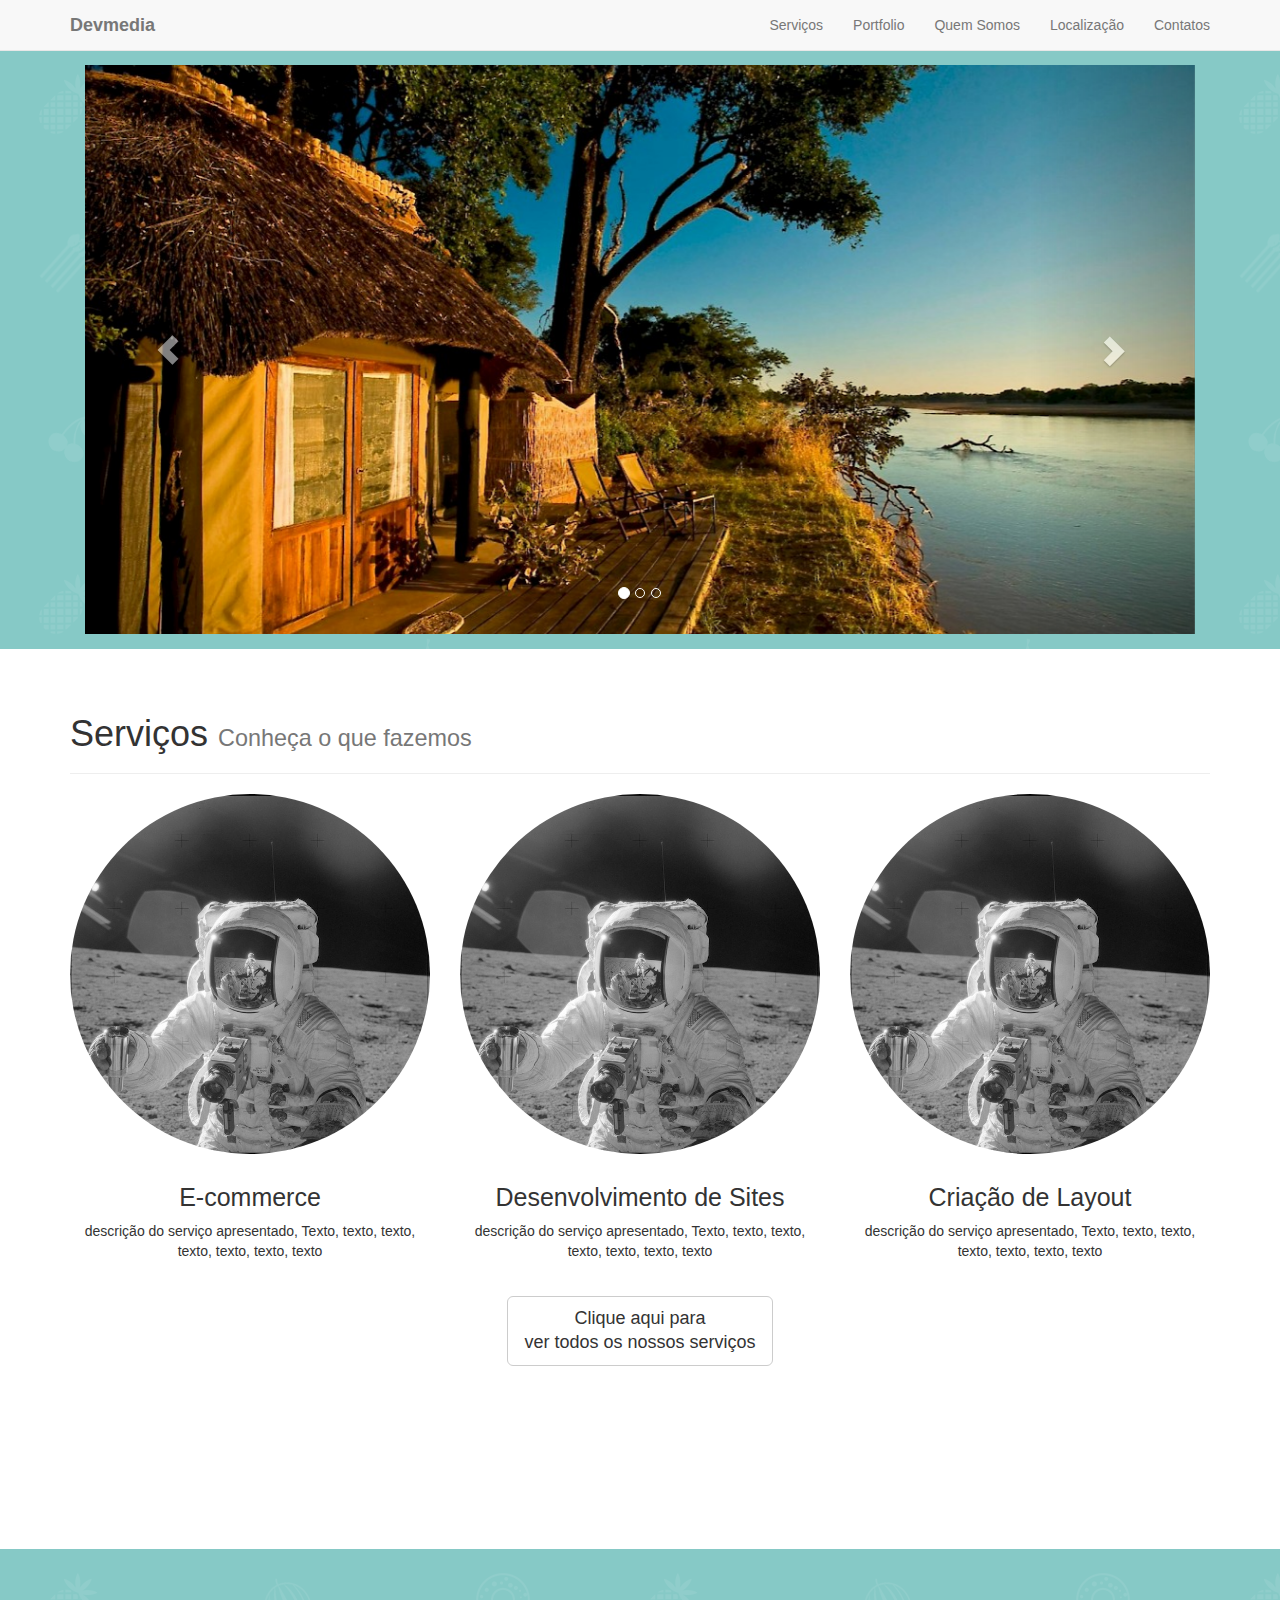
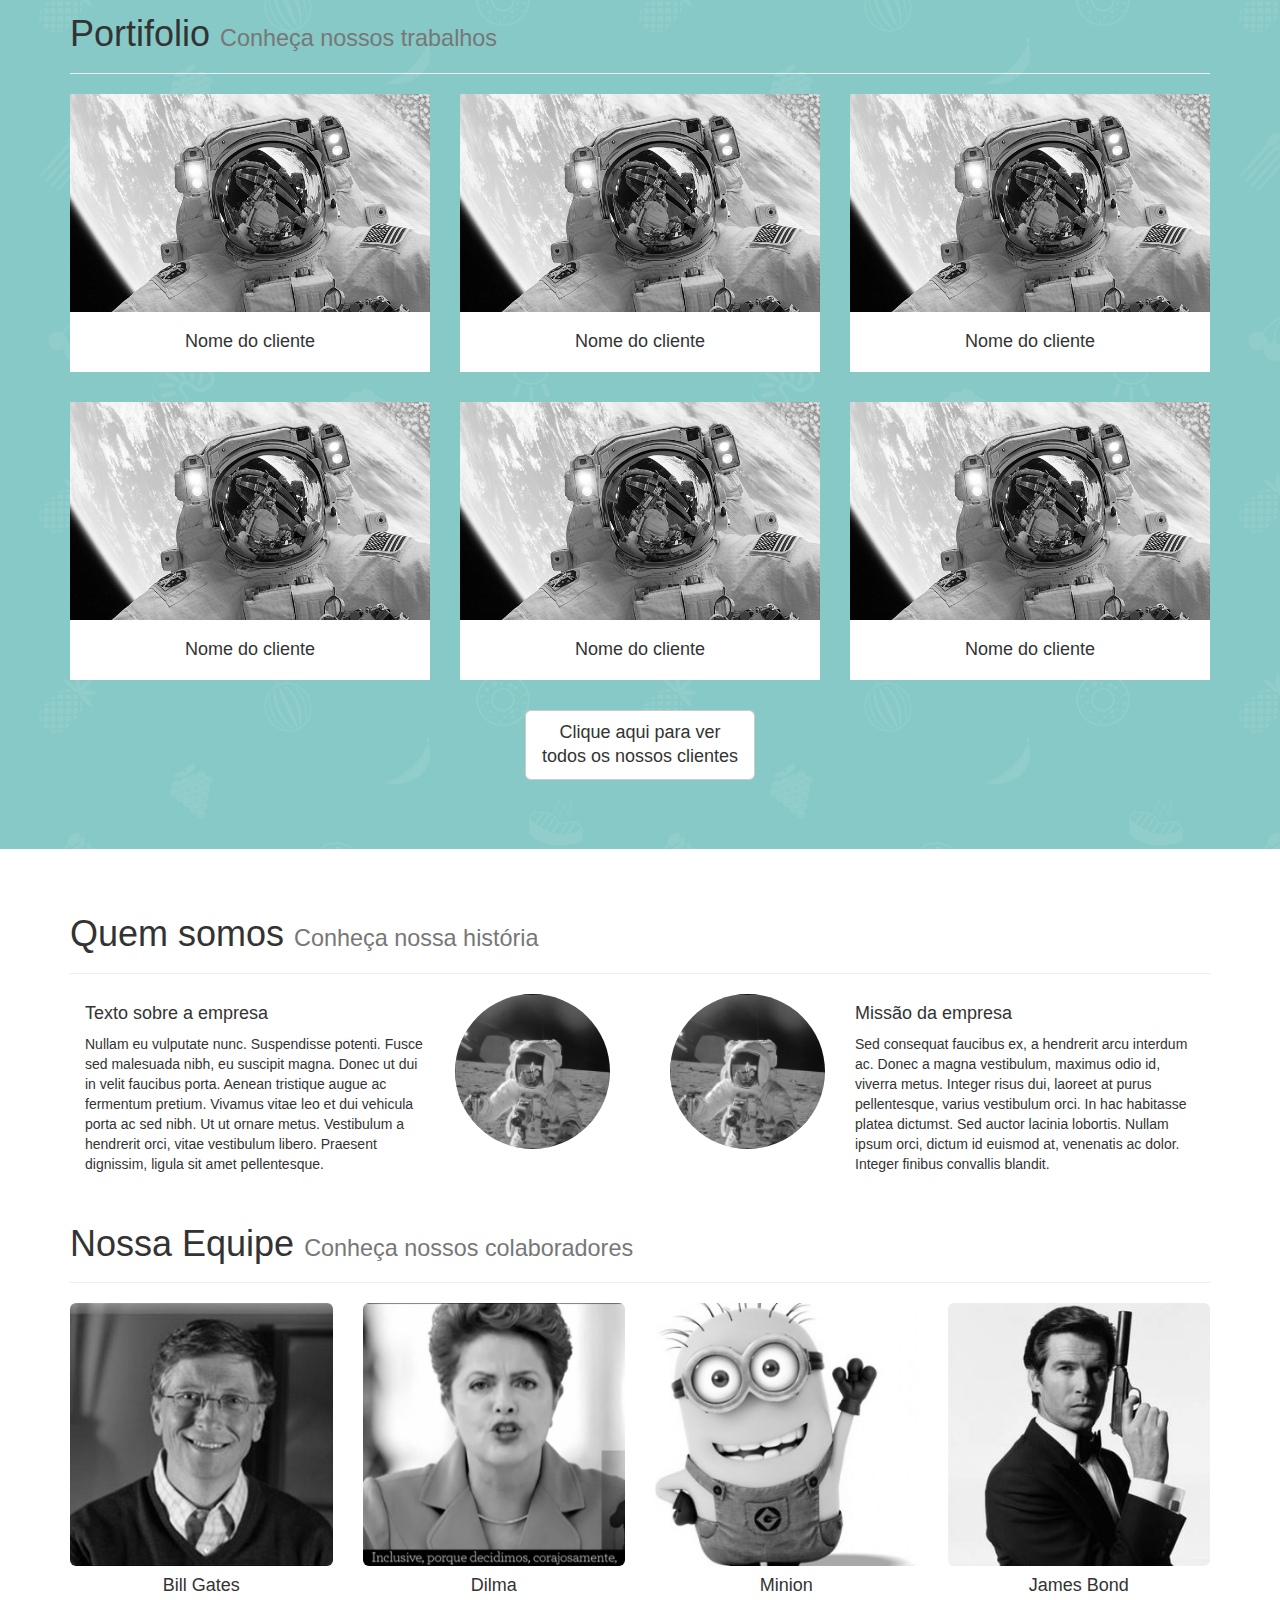
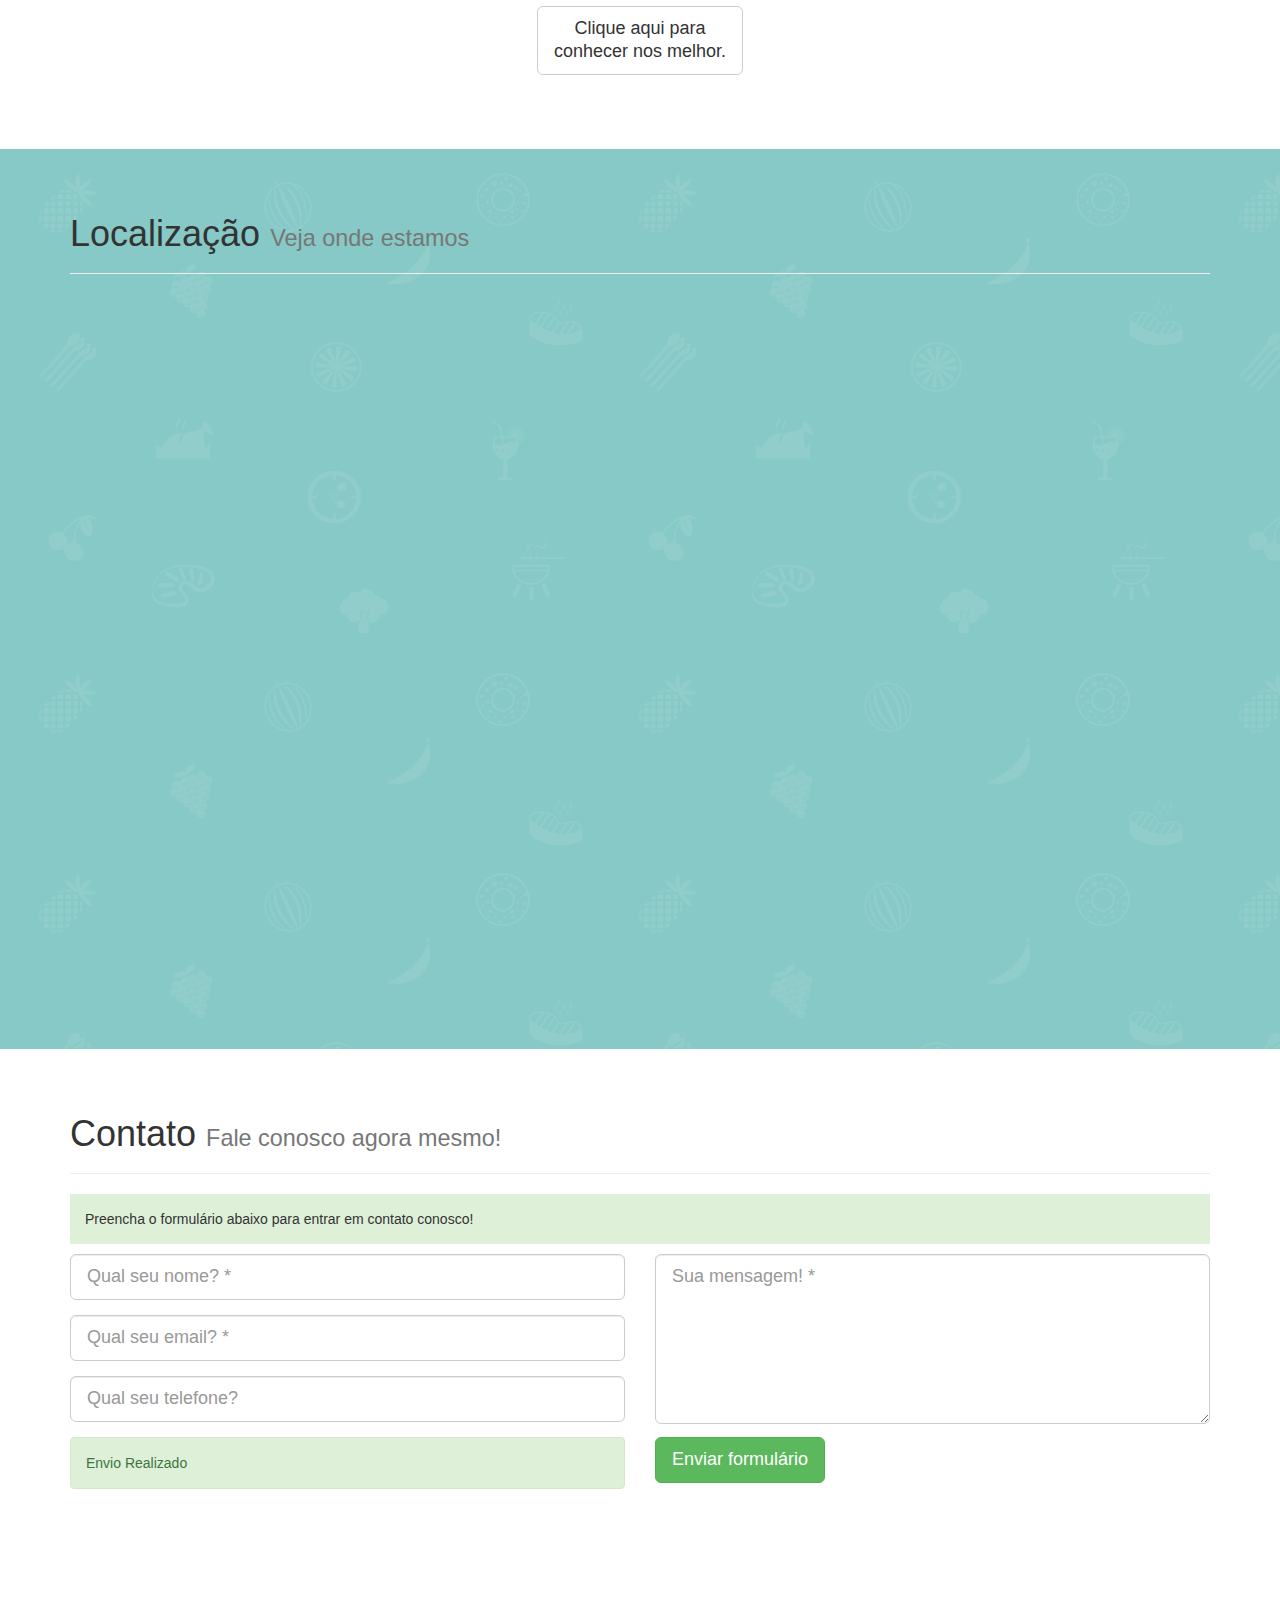
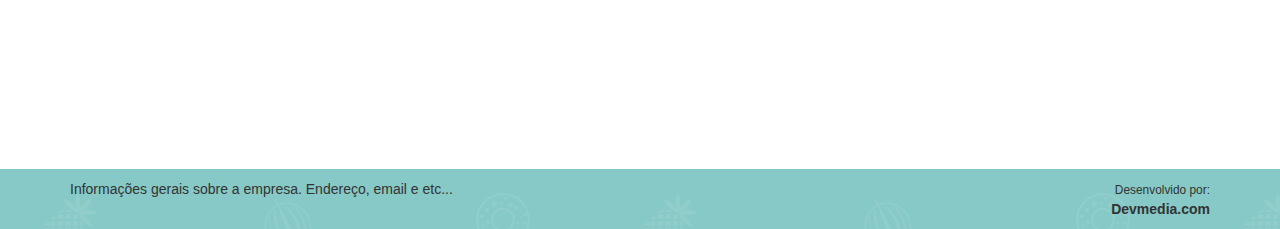
<file: index.html>
<!DOCTYPE html>
<html lang="pt-br">
  <head>
    <meta charset="utf-8">
    <meta http-equiv="X-UA-Compatible" content="IE=edge">
    <meta name="viewport" content="width=device-width, initial-scale=1">
    <title>Devmedia - Projeto Prático</title>
      
    <link href='http://fonts.googleapis.com/css?family=Lato:300,400,700' rel='stylesheet' type='text/css'>  
    <link href="css/bootstrap.min.css" rel="stylesheet">
    <link href="css/estilo.css" rel="stylesheet">
      
    <!--[if lt IE 9]>
      <script src="https://oss.maxcdn.com/html5shiv/3.7.2/html5shiv.min.js"></script>
      <script src="https://oss.maxcdn.com/respond/1.4.2/respond.min.js"></script>
    <![endif]-->
      
  </head>
  <body data-spy="scroll" data-target=".menu-navegacao" data-offset="80">
      <!-- Menu da aplicação -->
      <nav class="navbar navbar-default navbar-fixed-top">
          <div class="container">
              <div class="navbar-header">
                  <button type="button" class="navbar-toggle" data-toggle="collapse" data-target="#menu-navegacao">
                      <span class="icon-bar"></span>
                      <span class="icon-bar"></span>
                      <span class="icon-bar"></span>
                  </button>
                  <a class="navbar-brand" href="#page-top">Devmedia</a>
              </div>
              
              
              <div class="collapse navbar-collapse menu-navegacao" id="menu-navegacao">
                    <ul class="nav navbar-nav navbar-right">
                        <li><a href="#page-top"></a></li>
                        <li>
                            <a class="" href="#servicos">Serviços</a>
                        </li>
                        <li>
                            <a class="" href="#portfolio">Portfolio</a>
                        </li>
                        <li>
                            <a class="" href="#quemsomos">Quem Somos</a>
                        </li>
                        <li>
                            <a class="" href="#localizacao">Localização</a>
                        </li>
                        <li>
                            <a class="" href="#contato">Contatos</a>
                        </li>
                    </ul>
              </div>
          </div>
      </nav>
      <!-- // Menu da aplicação -->
      
      <!-- slider da aplicação -->
      <div class="divslider">
          <div class="container">
                  <div class="col-xs-12">
                      <div id="sliderprincipal" class="carousel slide" data-ride="carousel">
                          
                          <ol class="carousel-indicators">
                              <li data-target="#sliderprincipal" data-slide-to="0" class="active"></li>
                              <li data-target="#sliderprincipal" data-slide-to="1"></li>
                              <li data-target="#sliderprincipal" data-slide-to="2"></li>
                          </ol>
                          
                          <div class="carousel-inner" role="listbox">
                              <div class="item active">
                                  <img src="imgs/slider/foto1.jpg" alt="Imagem foto 1" />
                              </div>
                              <div class="item">
                                  <img src="imgs/slider/foto2.jpg" alt="Imagem foto 2" />
                              </div>
                              <div class="item">
                                  <img src="imgs/slider/foto3.jpg" alt="Imagem foto 3" />
                              </div>
                          </div>
                          
                          <a class="left carousel-control" href="#sliderprincipal" role="button" data-slide="prev">
                                <span class="glyphicon glyphicon-chevron-left"></span>
                              <span class="sr-only">Anterior</span>
                          </a>
                          <a class="right carousel-control" href="#sliderprincipal" role="button" data-slide="next">
                                <span class="glyphicon glyphicon-chevron-right"></span>
                              <span class="sr-only">Próximo</span>
                          </a>
                      </div>
                   </div> 
            </div>  
      </div>
      
      <!-- // slider da aplicação -->
    
      <!-- serviços -->
      <section id="servicos">
            <div class="container">
                 <div class="row">
                    <div class="col-xs-12">
                        <div class="page-header"><h1>Serviços <small>Conheça o que fazemos</small></h1></div>
                    </div>
                </div>
                
                <div class="row">
                    <div class="col-sm-4 col-md-4 servicos-item">
                        <div><img src="imgs/foto.jpg" class="img-responsive img-circle" /></div>
                        <h4>E-commerce</h4>
                        <p>descrição do serviço apresentado, Texto, texto, texto, texto, texto, texto, texto</p>
                    </div>
                    
                    
                    <div class="col-sm-4 col-md-4 servicos-item">
                        <div><img src="imgs/foto.jpg" class="img-responsive img-circle" /></div>
                        <h4>Desenvolvimento de Sites</h4>
                        <p>descrição do serviço apresentado, Texto, texto, texto, texto, texto, texto, texto</p>
                    </div>
                    <div class="col-sm-4 col-md-4 servicos-item">
                        <div><img src="imgs/foto.jpg" class="img-responsive img-circle" /></div>
                        <h4>Criação de Layout</h4>
                        <p>descrição do serviço apresentado, Texto, texto, texto, texto, texto, texto, texto</p>
                    </div>
                </div>
                
                <div class="row">
                    <div class="col-xs-12 text-center">
                        <a href="#" class="btn btn-default btn-lg servicos_btn_todos_os_servicos">Clique aqui para<br /> ver todos os nossos serviços</a>
                    </div>
                </div>    
                
            </div>
      </section>
      <!-- // serviços -->
      
      <!-- portfolio -->
      <section id="portfolio" class="div_colorida">
            <div class="container">
                <div class="row">
                    <div class="col-xs-12">
                        <div class="page-header"><h1>Portifolio <small>Conheça nossos trabalhos</small></h1></div>
                    </div>
                </div>    
                
                <div class="row portfolio_row">
                    <div class="col-sm-4">
                        <div class="porfolio_item">
                            <img src="imgs/foto2.jpg" class="img-responsive grayscale" />
                            <h4>Nome do cliente</h4>
                        </div>
                    </div>
                    <div class="col-sm-4">
                        <div class="porfolio_item">
                            <img src="imgs/foto2.jpg" class="img-responsive grayscale" />
                            <h4>Nome do cliente</h4>
                        </div>
                    </div>
                    <div class="col-sm-4">
                        <div class="porfolio_item">
                            <img src="imgs/foto2.jpg" class="img-responsive grayscale" />
                            <h4>Nome do cliente</h4>
                        </div>
                    </div>
                    
                </div>    
                
                <div class="row portfolio_row">
                    <div class="col-sm-4">
                        <div class="porfolio_item">
                            <img src="imgs/foto2.jpg" class="img-responsive grayscale" />
                            <h4>Nome do cliente</h4>
                        </div>
                    </div>
                    <div class="col-sm-4">
                        <div class="porfolio_item">
                            <img src="imgs/foto2.jpg" class="img-responsive grayscale" />
                            <h4>Nome do cliente</h4>
                        </div>
                    </div>
                    <div class="col-sm-4">
                        <div class="porfolio_item">
                            <img src="imgs/foto2.jpg" class="img-responsive grayscale" />
                            <h4>Nome do cliente</h4>
                        </div>
                    </div>
                    
                </div>   
                
                <div class="row">
                    <div class="col-xs-12 text-center">
                        <a href="portfolio.html" class="btn btn-default btn-lg">Clique aqui para ver<br /> todos os nossos clientes</a>
                    </div>
                </div>
            </div>
      </section>
      <!-- // portfolio -->
      
      <!-- quem somos -->
      <section id="quemsomos">
            <div class="container">
                <div class="row">
                    <div class="col-xs-12">
                        <div class="page-header"><h1>Quem somos <small>Conheça nossa história</small></h1></div>
                    </div>
                </div>
                
                <div class="row">
                    <div class="col-md-6">
                        <div class="col-sm-8">
                           <h4>Texto sobre a empresa</h4>
                            <p>Nullam eu vulputate nunc. Suspendisse potenti. Fusce sed malesuada nibh, eu suscipit magna. Donec ut dui in velit faucibus porta. Aenean tristique augue ac fermentum pretium. Vivamus vitae leo et dui vehicula porta ac sed nibh. Ut ut ornare metus. Vestibulum a hendrerit orci, vitae vestibulum libero. Praesent dignissim, ligula sit amet pellentesque.</p>
                        </div>
                        <div class="col-sm-4">
                            <img src="imgs/foto.jpg" class="img-responsive img-circle"/>
                        </div>
                    </div>
                    <div class="col-sm-6">
                        <div class="col-md-4">
                            <img src="imgs/foto.jpg" class="img-responsive img-circle"/>
                        </div>
                        <div class="col-sm-8">
                           <h4>Missão da empresa</h4>
                            <p>Sed consequat faucibus ex, a hendrerit arcu interdum ac. Donec a magna vestibulum, maximus odio id, viverra metus. Integer risus dui, laoreet at purus pellentesque, varius vestibulum orci. In hac habitasse platea dictumst. Sed auctor lacinia lobortis. Nullam ipsum orci, dictum id euismod at, venenatis ac dolor. Integer finibus convallis blandit.</p>
                        </div>
                    </div>
                </div>
                
                <div class="row">
                    <div class="col-xs-12">
                        <div class="page-header"><h1>Nossa Equipe <small>Conheça nossos colaboradores</small></h1></div>
                    </div>
                </div>
                
                <div class="row">
                    <div class="col-sm-3">
                        <div class="text-center">
                            <img src="imgs/funcionarios/func_1.jpg" class="img-responsive img-rounded grayscale" />
                            <h4>Bill Gates</h4>
                        </div>
                    </div>
                    <div class="col-sm-3">
                        <div class="text-center">
                            <img src="imgs/funcionarios/func_2.jpg" class="img-responsive img-rounded grayscale" />
                            <h4>Dilma</h4>
                        </div>
                    </div>
                    <div class="col-sm-3">
                        <div class="text-center">
                            <img src="imgs/funcionarios/func_3.jpg" class="img-responsive img-rounded grayscale" />
                            <h4>Minion</h4>
                        </div>
                    </div>
                    <div class="col-sm-3">
                        <div class="text-center">
                            <img src="imgs/funcionarios/func_4.jpg" class="img-responsive img-rounded grayscale" />
                            <h4>James Bond</h4>
                        </div>
                    </div>
                </div>
                
                <div class="row">
                    <div class="col-xs-12 text-center">
                        <a href="quem-somos.html" class="btn btn-default btn-lg">Clique aqui para<br /> conhecer nos melhor.</a>
                    </div>
                </div>
                
            </div>
      </section>
      <!-- // quem somos -->
      
      <!-- localização -->
      <section id="localizacao" class="div_colorida">
            <div class="container">
                <div class="row">
                    <div class="col-xs-12">
                        <div class="page-header"><h1>Localização <small>Veja onde estamos</small></h1></div>
                    </div>
                </div>    
                
                <div class="row">
                    <div class="col-xs-12">
                        <iframe src="https://www.google.com/maps/embed?pb=!1m18!1m12!1m3!1d467688.8949511927!2d-46.59529919999996!3d-23.68241239999999!2m3!1f0!2f0!3f0!3m2!1i1024!2i768!4f13.1!3m3!1m2!1s0x94ce448183a461d1%3A0x9ba94b08ff335bae!2sS%C3%A3o+Paulo+-+SP!5e0!3m2!1spt-BR!2sbr!4v1435362947392" width="100%" height="520" frameborder="0" style="border:0" allowfullscreen></iframe>
                    </div>
                </div>
            </div>
      </section>
      <!-- // localização -->
      
      <!-- contato -->
      <section id="contato">
            <div class="container">
                <div class="row">
                    <div class="col-xs-12">
                        <div class="page-header"><h1>Contato <small>Fale conosco agora mesmo!</small></h1></div>
                    </div>
                </div>  
                
                <div class="row contato">
                    <div class="col-xs-12">
                        <p class="bg-success aviso">Preencha o formulário abaixo para entrar em contato conosco!</p>
                    </div>
                </div>    
                
                <div class="row">
                    <div class="col-xs-12">
                        
                        <form name="frmContato" id="formContato">
                            <div class="row contato">
                                <div class="col-md-6">
                                    
                                    <div class="form-group">
                                        <input type="text" class="form-control input-lg" placeholder="Qual seu nome? *" required />
                                    </div>
                                    
                                    <div class="form-group">
                                        <input type="email" class="form-control input-lg" placeholder="Qual seu email? *" required />
                                    </div>
                                    
                                    <div class="form-group">
                                        <input type="tel" class="form-control input-lg" placeholder="Qual seu telefone?" />
                                    </div>
                                    
                                </div>
                                
                                <div class="col-md-6">
                                    <textarea class="form-control input-lg" placeholder="Sua mensagem! *" required></textarea>
                                </div>
                            </div>  
                            
                            <div class="row">
                                <div class="col-sm-6">
                                    <div class="alert alert-success">Envio Realizado</div>
                                </div>
                                <div class="col-sm-6">
                                    <button type="submit" class="btn btn-success btn-lg">Enviar formulário</button>
                                </div>
                            </div>    
                        </form>
                        
                    </div>
                </div>   
            </div>
      </section>
      <!-- // contato -->
      
      <footer>
          <div class="container">
                <div class="row">
                    <div class="col-sm-10">
                         Informações gerais sobre a empresa. Endereço, email e etc...
                    </div>  
                    <div class="col-sm-2 text-right">
                         <small>Desenvolvido por:</small><br />
                        <strong>Devmedia.com</strong>
                    </div> 
                </div>
          </div>      
         
      </footer>
      
      <script src="https://ajax.googleapis.com/ajax/libs/jquery/1.11.1/jquery.min.js"></script>
      <script src="js/bootstrap.min.js"></script>
      <script src="js/main.js"></script>
  </body>
</html>
</file>
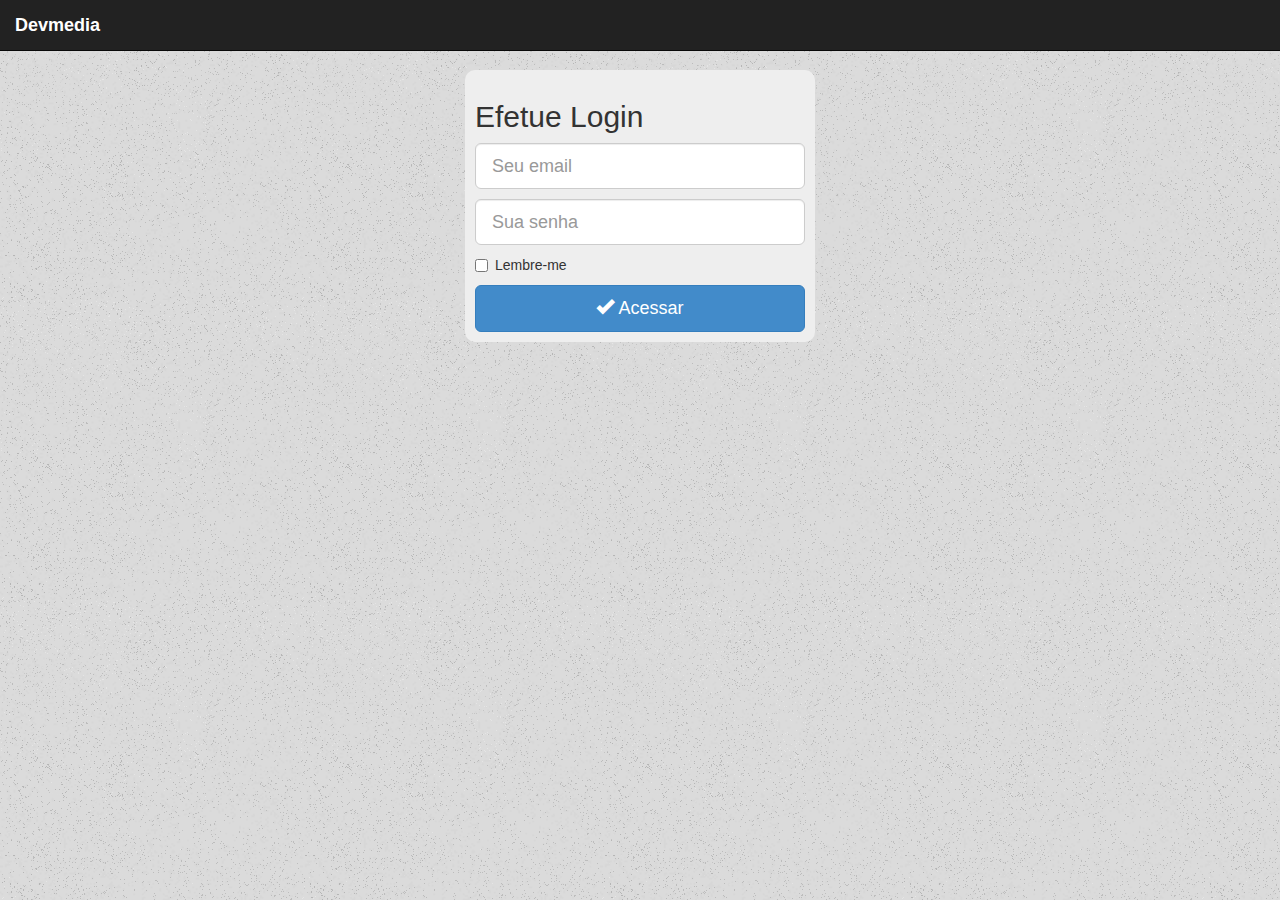
<file: login.html>
<!DOCTYPE html>
<html lang="pt-br">
  <head>
    <meta charset="utf-8">
    <meta http-equiv="X-UA-Compatible" content="IE=edge">
    <meta name="viewport" content="width=device-width, initial-scale=1">
    <title>Devmedia - Painel de Controle</title>
      
    <link href='http://fonts.googleapis.com/css?family=Lato:300,400,700' rel='stylesheet' type='text/css'>  
    <link href="css/bootstrap.min.css" rel="stylesheet">
    <link rel="stylesheet" href="css/font-awesome.min.css">
    <link href="css/estilo.css" rel="stylesheet">
    <link href="css/painel.css" rel="stylesheet">
      
    <!--[if lt IE 9]>
      <script src="https://oss.maxcdn.com/html5shiv/3.7.2/html5shiv.min.js"></script>
      <script src="https://oss.maxcdn.com/respond/1.4.2/respond.min.js"></script>
    <![endif]-->
      
  </head>
    <!-- TEXTURAS PARA SITES http://subtlepatterns.com/ -->
    <!-- FONTES E ICONES QUE EXTENDE BOOTSTRAP PARA SITES http://fortawesome.github.io/Font-Awesome/ -->
    
    
  <body>
      
      <nav class="navbar navbar-inverse navbar-fixed-top">
          <div class="container-fluid">
            <div class="navbar-header">
              <button type="button" class="navbar-toggle collapsed" data-toggle="collapse" data-target="#bs-example-navbar-collapse-1" aria-expanded="false">
                <span class="sr-only">Toggle navigation</span>
                <span class="icon-bar"></span>
                <span class="icon-bar"></span>
                <span class="icon-bar"></span>
              </button>
              <a class="navbar-brand" href="#">Devmedia</a>
            </div>

            
          </div><!-- /.container-fluid -->
        </nav>
      
      <div class="container-fluid">
          <div class="row-fluid">
              <div class="col-xs-12">
                  
                  <div class="form-login">
                      <h2>Efetue Login</h2>
                      <form>
                          
                         <label class="sr-only" for="inputEmail">E-mail:</label>
                         <input type="email" id="inputEmail" name="inputEmail" class="form-control input-lg" maxlength="30" required   placeholder="Seu email" /> 
                          
                         <label class="sr-only" for="inputSenha">Senha:</label>
                         <input type="password" id="inputSenha" name="inputSenha"  class="form-control input-lg" maxlength="15" required   placeholder="Sua senha" /> 
                          
                          <div class="checkbox">
                              <label>
                                  <input type="checkbox" value="s" />Lembre-me
                              </label>
                          </div>
                          
                          <button type="submit"  class="btn btn-primary btn-lg btn-block" >
                              <span class="glyphicon glyphicon-ok"></span>
                              Acessar
                          </button>
                      </form>
                  </div>
                  
              </div>
          </div>
      </div>
      
      
      <script src="https://ajax.googleapis.com/ajax/libs/jquery/1.11.1/jquery.min.js"></script>
      <script src="js/bootstrap.min.js"></script>
      <script src="js/maxlength_js/bootstrap-maxlength.min.js"></script>
      <script src="js/main.js"></script>
      
  </body>
</html>
</file>
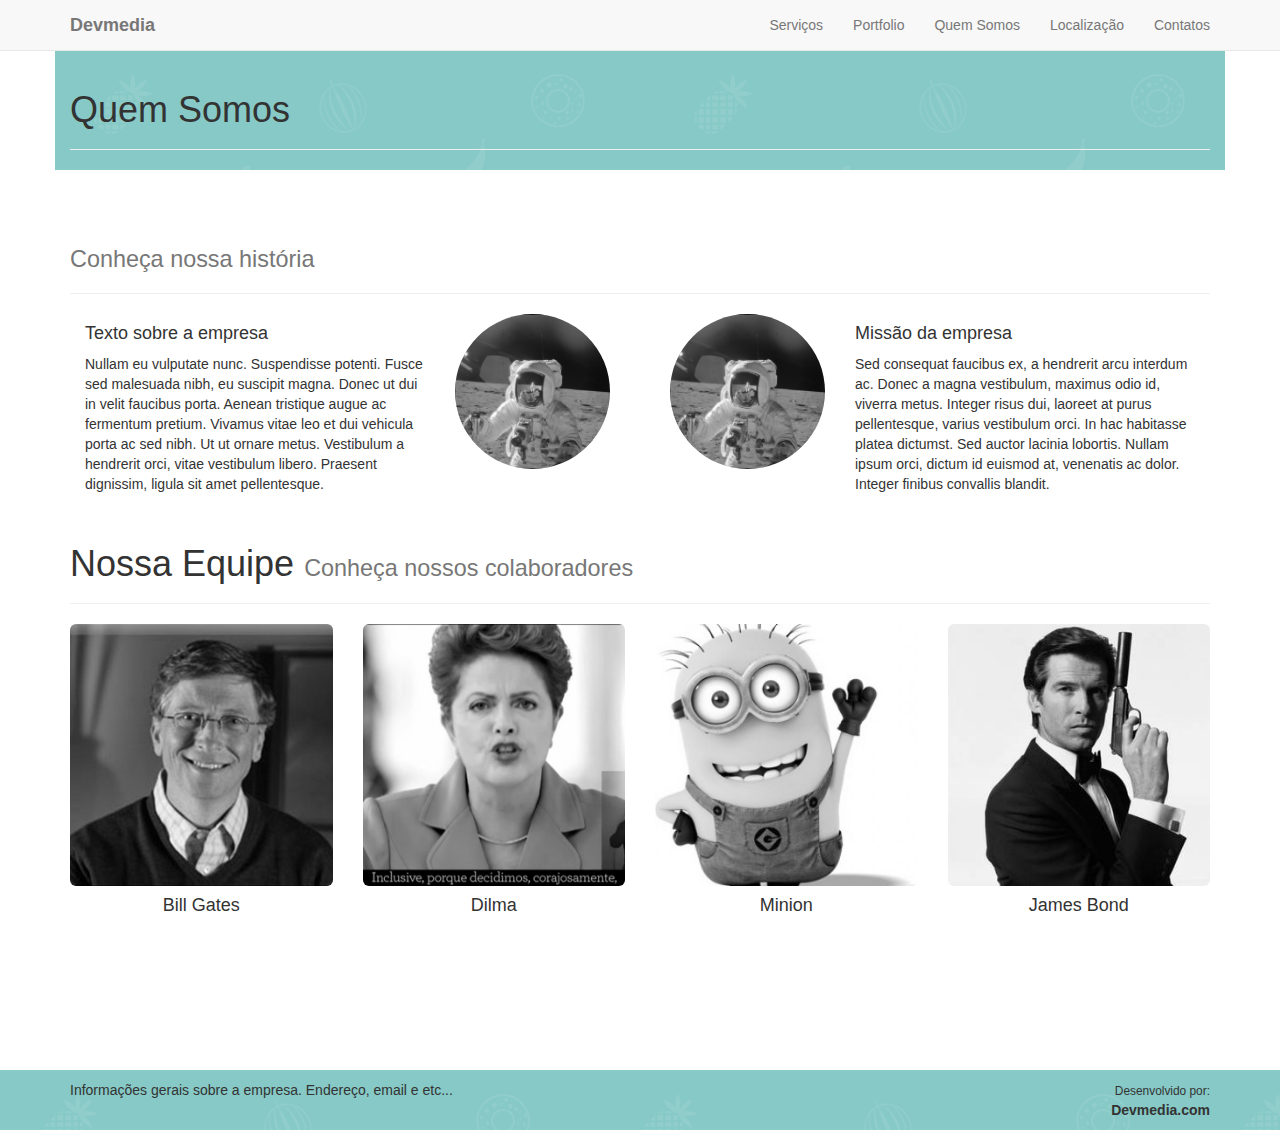
<file: quem-somos.html>
<!DOCTYPE html>
<html lang="pt-br">
  <head>
    <meta charset="utf-8">
    <meta http-equiv="X-UA-Compatible" content="IE=edge">
    <meta name="viewport" content="width=device-width, initial-scale=1">
    <title>Quem Somos</title>
      
    <link href='http://fonts.googleapis.com/css?family=Lato:300,400,700' rel='stylesheet' type='text/css'>  
    <link href="css/bootstrap.min.css" rel="stylesheet">
    <link href="css/estilo.css" rel="stylesheet">
      
    <!--[if lt IE 9]>
      <script src="https://oss.maxcdn.com/html5shiv/3.7.2/html5shiv.min.js"></script>
      <script src="https://oss.maxcdn.com/respond/1.4.2/respond.min.js"></script>
    <![endif]-->
      
  </head>
  <body data-spy="scroll" data-target=".menu-navegacao" data-offset="80">
      <!-- Menu da aplicação -->
      <nav class="navbar navbar-default navbar-fixed-top">
          <div class="container">
              <div class="navbar-header">
                  <button type="button" class="navbar-toggle" data-toggle="collapse" data-target="#menu-navegacao">
                      <span class="icon-bar"></span>
                      <span class="icon-bar"></span>
                      <span class="icon-bar"></span>
                  </button>
                  <a class="navbar-brand" href="index.html">Devmedia</a>
              </div>
              
              
              <div class="collapse navbar-collapse menu-navegacao" id="menu-navegacao">
                    <ul class="nav navbar-nav navbar-right">
                        <li><a href="#page-top"></a></li>
                        <li>
                            <a class="" href="#servicos">Serviços</a>
                        </li>
                        <li>
                            <a class="" href="portfolio.html">Portfolio</a>
                        </li>
                        <li>
                            <a class="" href="quem-somos.html">Quem Somos</a>
                        </li>
                        <li>
                            <a class="" href="#localizacao">Localização</a>
                        </li>
                        <li>
                            <a class="" href="#contato">Contatos</a>
                        </li>
                    </ul>
              </div>
          </div>
      </nav>
      <!-- // Menu da aplicação -->
       
      
      <!-- Titulo da aplicação -->
      <div class="container div_colorida">
                <div class="row">
                    <div class="col-xs-12">
                        <div class="page-header"><h1>Quem Somos</h1></div>
                    </div>
                </div>
      </div>
      <!-- // Titulo da aplicação -->
      
      <!-- quem somos -->
      <section id="quemsomos">
            <div class="container">
                <div class="row">
                    <div class="col-xs-12">
                        <div class="page-header"><h1><small>Conheça nossa história</small></h1></div>
                    </div>
                </div>
                
                <div class="row">
                    <div class="col-md-6">
                        <div class="col-sm-8">
                           <h4>Texto sobre a empresa</h4>
                            <p>Nullam eu vulputate nunc. Suspendisse potenti. Fusce sed malesuada nibh, eu suscipit magna. Donec ut dui in velit faucibus porta. Aenean tristique augue ac fermentum pretium. Vivamus vitae leo et dui vehicula porta ac sed nibh. Ut ut ornare metus. Vestibulum a hendrerit orci, vitae vestibulum libero. Praesent dignissim, ligula sit amet pellentesque.</p>
                        </div>
                        <div class="col-sm-4">
                            <img src="imgs/foto.jpg" class="img-responsive img-circle"/>
                        </div>
                    </div>
                    <div class="col-sm-6">
                        <div class="col-md-4">
                            <img src="imgs/foto.jpg" class="img-responsive img-circle"/>
                        </div>
                        <div class="col-sm-8">
                           <h4>Missão da empresa</h4>
                            <p>Sed consequat faucibus ex, a hendrerit arcu interdum ac. Donec a magna vestibulum, maximus odio id, viverra metus. Integer risus dui, laoreet at purus pellentesque, varius vestibulum orci. In hac habitasse platea dictumst. Sed auctor lacinia lobortis. Nullam ipsum orci, dictum id euismod at, venenatis ac dolor. Integer finibus convallis blandit.</p>
                        </div>
                    </div>
                </div>
                
                <div class="row">
                    <div class="col-xs-12">
                        <div class="page-header"><h1>Nossa Equipe <small>Conheça nossos colaboradores</small></h1></div>
                    </div>
                </div>
                
                <div class="row">
                    <div class="col-sm-3">
                        <div class="text-center">
                            <img src="imgs/funcionarios/func_1.jpg" class="img-responsive img-rounded grayscale" />
                            <h4>Bill Gates</h4>
                        </div>
                    </div>
                    <div class="col-sm-3">
                        <div class="text-center">
                            <img src="imgs/funcionarios/func_2.jpg" class="img-responsive img-rounded grayscale" />
                            <h4>Dilma</h4>
                        </div>
                    </div>
                    <div class="col-sm-3">
                        <div class="text-center">
                            <img src="imgs/funcionarios/func_3.jpg" class="img-responsive img-rounded grayscale" />
                            <h4>Minion</h4>
                        </div>
                    </div>
                    <div class="col-sm-3">
                        <div class="text-center">
                            <img src="imgs/funcionarios/func_4.jpg" class="img-responsive img-rounded grayscale" />
                            <h4>James Bond</h4>
                        </div>
                    </div>
                </div>
                
            </div>
      </section>
      <!-- // quem somos -->
     
      
      <footer>
          <div class="container">
                <div class="row">
                    <div class="col-sm-10">
                         Informações gerais sobre a empresa. Endereço, email e etc...
                    </div>  
                    <div class="col-sm-2 text-right">
                         <small>Desenvolvido por:</small><br />
                        <strong>Devmedia.com</strong>
                    </div> 
                </div>
          </div>      
         
      </footer>
      
      <script src="https://ajax.googleapis.com/ajax/libs/jquery/1.11.1/jquery.min.js"></script>
      <script src="js/bootstrap.min.js"></script>
      <script src="js/main.js"></script>
  </body>
</html>
</file>
<file: css/estilo.css>
//Inserindo fonte personalizada do google web fontes
*{
    font-family: 'Lato', sans-serif;
    font-weight: 300;
}

body{
    padding-top: 50px;
}


section{
    padding-top: 25px;
    padding-bottom: 15px;
    min-height: 100vh;
}

footer{
    padding-top: 10px;
    padding-bottom: 10px;
    background: url(../imgs/bgslider.png);
}

section#contato{
    min-height: 80vh;
}

img.grayscale {
  filter: url("data:image/svg+xml;utf8,<svg xmlns=\'http://www.w3.org/2000/svg\'><filter id=\'grayscale\'><feColorMatrix type=\'matrix\' values=\'0.3333 0.3333 0.3333 0 0 0.3333 0.3333 0.3333 0 0 0.3333 0.3333 0.3333 0 0 0 0 0 1 0\'/></filter></svg>#grayscale"); /* Firefox 3.5+ */
  filter: gray; /* IE6-9 */
  -webkit-filter: grayscale(100%); /* Chrome 19+ & Safari 6+ */
}

img.grayscale:hover {
  filter: none;
  -webkit-filter: grayscale(0%);
}

.div_colorida{
    background: url(../imgs/bgslider.png);
}

.servicos-item * {
    text-align: center;
}

.servicos-item h4 {
    margin-top: 30px;
    font-size: 25px;
}

.servicos_btn_todos_os_servicos{
    margin-top: 25px;
}

.porfolio_item{
    background: white;
}

.porfolio_item h4{
    text-align: center;
    margin-top: 20px;
    padding-bottom: 20px;
}

.portfolio_row{
    margin-bottom: 20px;
}

.portfolio_row:last-child{
    margin-bottom: 0px;
}

.contato textarea{
    height: 170px;
    
}

.contato .aviso{
    padding: 15px;
}

.navbar-brand{
    font-weight: 700;
}

.divslider{
    padding-top: 15px;
    padding-bottom: 15px;
    background: url(../imgs/bgslider.png);
}

.form-login{
    max-width: 350px;
    margin-left: auto;
    margin-right: auto;
    padding: 10px;
    border-radius: 10px;
    background: #eee;
}

.form-login input{
    margin-bottom: 10px;
}

.panel{
    margin-bottom: 2px;
}

.conteudo_painel{
    background: white;
    border-radius: 8px;
    boder: 1px solid #eee;
    box-shadow: 2px 2px 5px #888;
}

.conteudo_painel_int{
    padding: 12px;
}


[data-notify="progressbar"] {
	margin-bottom: 0px;
	position: absolute;
	bottom: 0px;
	left: 0px;
	width: 100%;
	height: 5px;
}
</file>
<file: css/painel.css>
body{
    background: url(../imgs/old_moon.png);
    padding-top: 70px;
}
</file>
